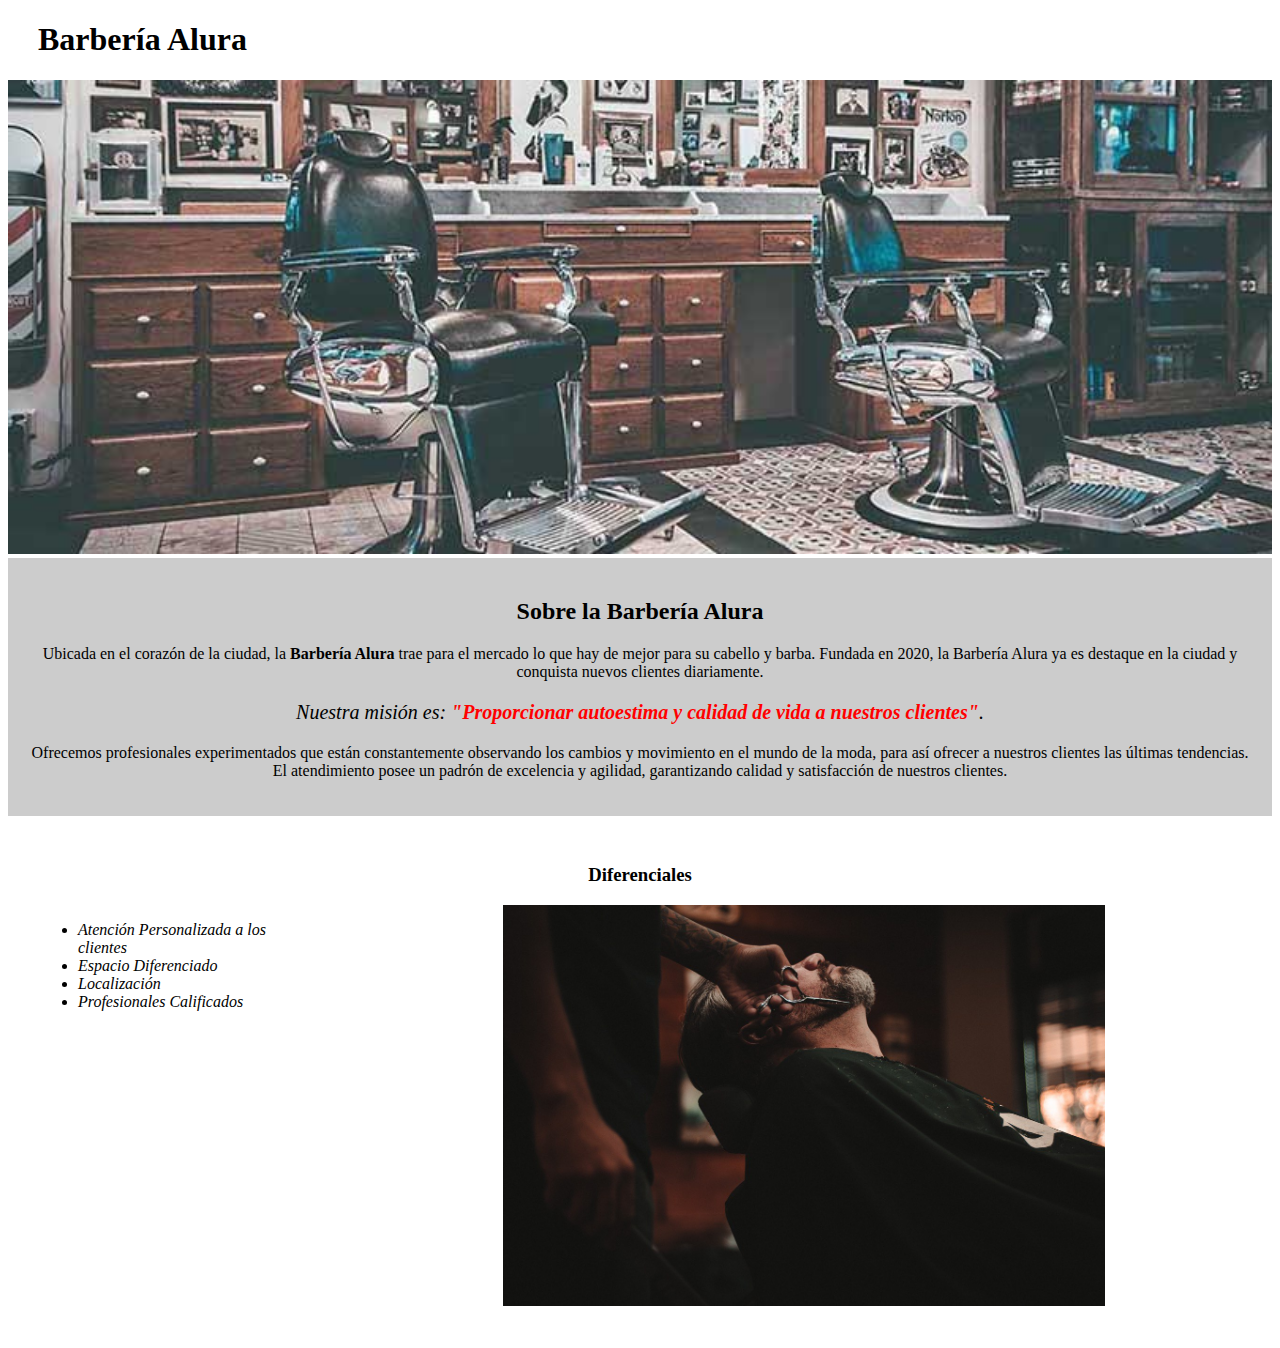
<file: Actividades/index.html>
<!DOCTYPE html>
<html lang="es">
<head>
    <meta charset="UTF-8">
    <link rel="stylesheet" href="style-home.css">

    <title>Barberia Alura</title>
</head>
<body>

    <header>
      <h1 class="titulo-principal">Barbería Alura</h1>
    </header>

    <img id="banner" src="banner/banner.jpg">

    <div class="principal">
      <h2 class="titulo-centralizado">Sobre la Barbería Alura</h2>

      <p>Ubicada en el corazón de la ciudad, la 
          <strong>Barbería Alura</strong> trae para el mercado lo que hay de mejor para su cabello y barba.
          Fundada en 2020, la Barbería Alura ya es destaque en la ciudad y conquista nuevos clientes diariamente.</p>
  
      <p id="mision"><em>Nuestra misión es:   <strong>"Proporcionar autoestima y calidad de vida a nuestros clientes"</strong>.</em></p>
  
      <p>Ofrecemos profesionales experimentados que están constantemente observando los cambios y movimiento en el mundo de la moda,  
        para así ofrecer a nuestros clientes las últimas tendencias. El atendimiento posee un padrón de excelencia y agilidad, garantizando
         calidad y satisfacción de nuestros clientes.</p>
    </div>
    
    <div class="diferenciales">
      <h3 class="titulo-centralizado">Diferenciales</h3>

      <ul>
          <li class="items">Atención Personalizada a
             los clientes</li>
          <li class="items">Espacio Diferenciado</li>
          <li class="items">Localización</li>
          <li class="items">Profesionales Calificados</li>
      </ul>

      <img src="diferenciales/diferenciales.jpg" class="imgdiferenciales">
    </div>
       
</body>
</html>
</file>
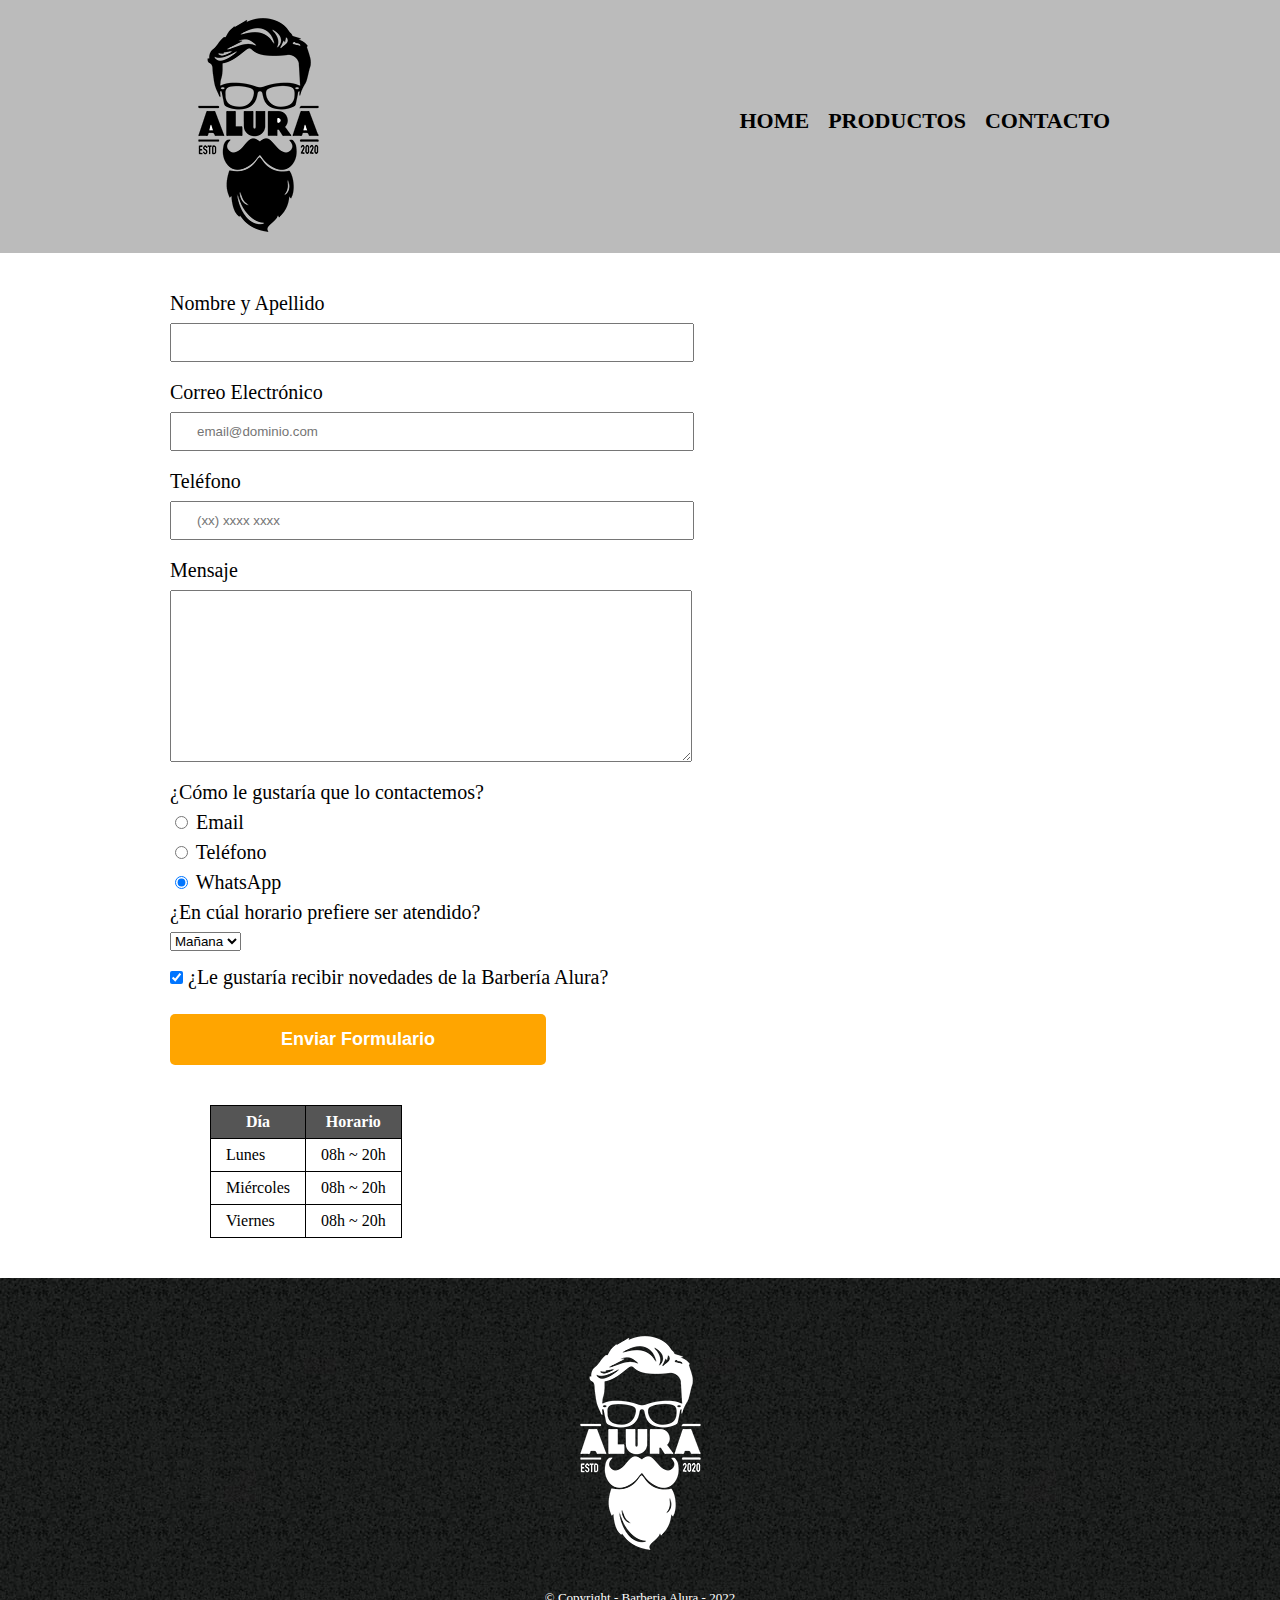
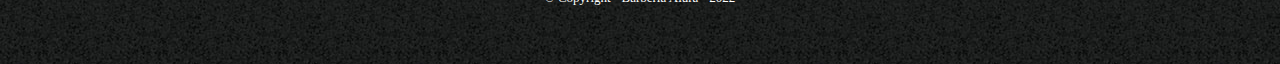
<file: Actividades/contacto.html>
<!DOCTYPE html>
<html lang="en">
<head>
    <meta charset="UTF-8">
    <link rel="stylesheet" href="reset.css">
    <link rel="stylesheet" href="style.css">
    <title>Contacto - Barbería Alura</title>
</head>
<body>
    <header>
        <div class="caja">
            <h1><img src="imagenes/logo.png" alt="Logo de la Barbería Alura"></h1>
            <nav>
              <ul>
                <li><a href="index.html">HOME</a></li>
                <li><a href="productos.html">PRODUCTOS</a></li>
                <li><a href="contacto.html">CONTACTO</a> </li>
              </ul>
            </nav>
        </div>
      </header>

      <main>
        <form>

            <label for="nombreapellido">Nombre y Apellido</label>
            <input type="text" id="nombreapellido" class="input-padron" required>

            <label for="correoelectronico">Correo Electrónico</label>
            <input type="email" id="correoelectronico" class="input-padron" required placeholder="email@dominio.com">

            <label for="telefono">Teléfono</label>
            <input type="tel" id="telefono" class="input-padron" required placeholder="(xx) xxxx xxxx">

            <label for="mensaje">Mensaje</label>
            <textarea id="mensaje" cols="68" rows="10" class="input-padron" required></textarea>

            <fieldset>
              <legend>¿Cómo le gustaría que lo contactemos?</legend>

              <label for="radio-email"><input type="radio" name="contacto" value="email" id="radio-email"> Email</label>

              <label for="radio-telefono"><input type="radio" name="contacto" value="telefono" id="radio-telefono"> Teléfono</label>
              
              <label for="radio-whatsapp"><input type="radio" name="contacto" value="whatsapp" id="radio-whatsapp" checked> WhatsApp</label>

            </fieldset>
            
            <fieldset>
              <legend>¿En cúal horario prefiere ser atendido?</legend>

              <select>
                <option>Mañana</option>
                <option>Tarde</option>
                <option>Noche</option>
              </select>

            </fieldset>
            
            <label><input type="checkbox" class="checkbox" checked> ¿Le gustaría recibir novedades de la Barbería Alura?</label>

            <input type="submit" value="Enviar Formulario" class="enviar">

        </form> 

        <table>

          <thead>
            <tr>
              <th>Día</th>
              <th>Horario</th>
            </tr>
          </thead>
          
          <tbody>
            <tr>
              <td>Lunes</td>
              <td>08h ~ 20h</td>
            </tr>
            <tr>
              <td>Miércoles</td>
              <td>08h ~ 20h</td>
            </tr>
            <tr>
              <td>Viernes</td>
              <td>08h ~ 20h</td>
            </tr>
          </tbody>
          
        </table>
      </main>

    <footer>
        <img src="imagenes/logo-blanco.png" alt="Logo de la Barbería Alura">
        <p class="copyright">&copy Copyright - Barberia Alura - 2022</p>
    </footer>  
</body>
</html>
</file>
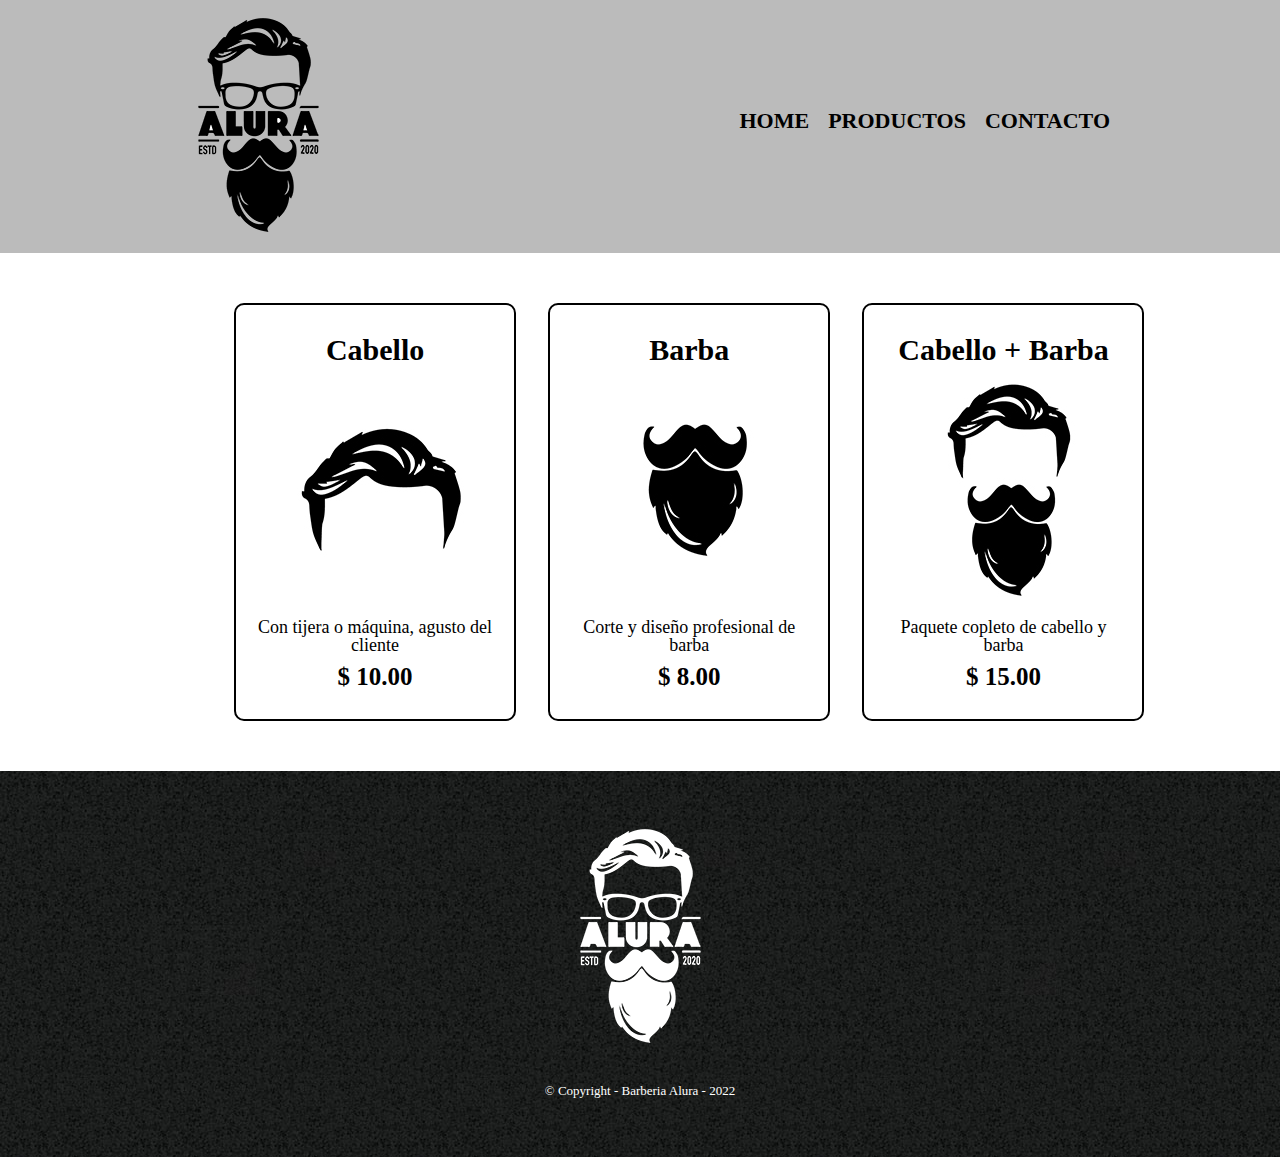
<file: Actividades/productos.html>
<!DOCTYPE html>
<html lang="es">
<head>
    <meta charset="UTF-8">
    <link rel="stylesheet" href="reset.css">
    <link rel="stylesheet" href="style.css">
    <title>Productos - Barbería Alura</title>
</head>
<body>
    <header>
      <div class="caja">
          <h1><img src="imagenes/logo.png"></h1>
          <nav>
            <ul>
              <li><a href="index.html">HOME</a></li>
              <li><a href="productos.html">PRODUCTOS</a></li>
              <li><a href="contacto.html">CONTACTO</a> </li>
            </ul>
          </nav>
      </div>
    </header>

    <main>
      
      <ul class="productos">
        <li> 
            <h2>Cabello</h2>
            <img src="imagenes/cabello.jpg">
            <p class="producto-descripcion">Con tijera o máquina, agusto del cliente</p>
            <p class="producto-precio">$ 10.00</p>
        </li>
        <li> 
            <h2>Barba</h2>
            <img src="imagenes/barba.jpg">
            <p class="producto-descripcion">Corte y diseño profesional de barba</p>
            <p class="producto-precio">$ 8.00</p>
        </li>
        <li> 
            <h2>Cabello + Barba</h2>
            <img src="imagenes/cabello+barba.jpg">
            <p class="producto-descripcion">Paquete copleto de cabello y barba</p>
            <p class="producto-precio">$ 15.00</p>
        </li>
      </ul>
    
    </main>

    <footer>
      <img src="imagenes/logo-blanco.png">
      <p class="copyright">&copy Copyright - Barberia Alura - 2022</p>
    </footer>
</body>
</html>
</file>
<file: Actividades/style-home.css>
.titulo-principal{
    padding-left: 30px;
}
#banner{
    width: 100%;
}

.principal{
    background: #cccccc;
    padding: 20px;
}

.titulo-centralizado{
    text-align: center;
}

p{
    text-align: center;
}
/* Debemos repetar el orden de las etiquetas html */
#mision{
    font-size: 20px;
}

em strong{
    color: red;
}

.diferenciales{
   background: #FFFFFF; 
   padding: 30px;
}

.items{
    font-style: italic;
}
ul{
    display: inline-block;
    vertical-align: top;
    width: 20%;
    margin-right: 15%;
}
.imgdiferenciales{
    width: 50%;
}
</file>
<file: Actividades/style.css>
header{
    background-color: #BBBBBB;
    padding: 0 20px;
}

.caja{
    width: 940px;
    position: relative;
    margin: 0 auto;
}

nav{
    position: absolute;
    top: 110px;
    right: 0;
}

nav li {
    display: inline;
    margin: 0 0 0 15px;
}

nav a {
    text-transform: uppercase;
    color: #000000;
    font-weight: bold;
    font-size: 22px;
    text-decoration: none;
}

nav a:hover{
    color: #c78c19;
    text-decoration: underline;
}

.productos {
   width: 940px;
   margin: 0 auto;
   padding: 50px;
}

.productos li {
    display: inline-block;
    text-align: center;
    width: 30%;
    vertical-align: top;
    margin: 0 1.5%;
    padding: 30px 20px;
    box-sizing: border-box;
    border: 2px solid #000000;
    border-radius: 10px;
}

.productos li:hover {
    border-color: #c78c19;
}

.productos li:active {
    border-color: #088c19;
}

.productos h2 {
    font-size: 30px;
    font-weight: bold;
}

.productos li:hover h2 {
    font-size: 33px;
}

.producto-descripcion {
    font-size: 18px;
}

.producto-precio {
    font-size: 25px;
    font-weight: bold;
    margin-top: 10px;
}

footer {
    text-align: center;
    background: url(imagenes/bg.jpg);
    padding: 40px;
 }

.copyright {
    color: #FFFFFF;
    font-size: 13px;
    margin: 20px;
}

main {
    width: 940px;
    margin: 0 auto;
}

form {
    margin: 40px 0;
}

form label, form legend {
    display: block;
    font-size: 20px;
    margin: 0 0 10px;
}

.input-padron{
    display: block;
    margin: 0 0 20px;
    padding: 10px 25px;
    width: 50%;
}

textarea {
    margin: 0 0 20px;
}

.checkbox {
  margin: 20px 0;
}

.enviar {
  width: 40%;
  padding: 15px 0;
  font-size: 18px;
  font-weight: bold;
  color: white;
  background: orange;
  border: none;
  border-radius: 5px;
  transition: 1s all;
  cursor: pointer;
}

.enviar:hover {
  background-color: darkorange;
  transform: scale(1.20);
}

table {
  margin: 40px 40px;
}

thead {
  background: #555555;
  color: white;
  font-weight: bold;
}

td, th {
  border: 1px solid #000000;
  padding: 8px 15px;
}
</file>
